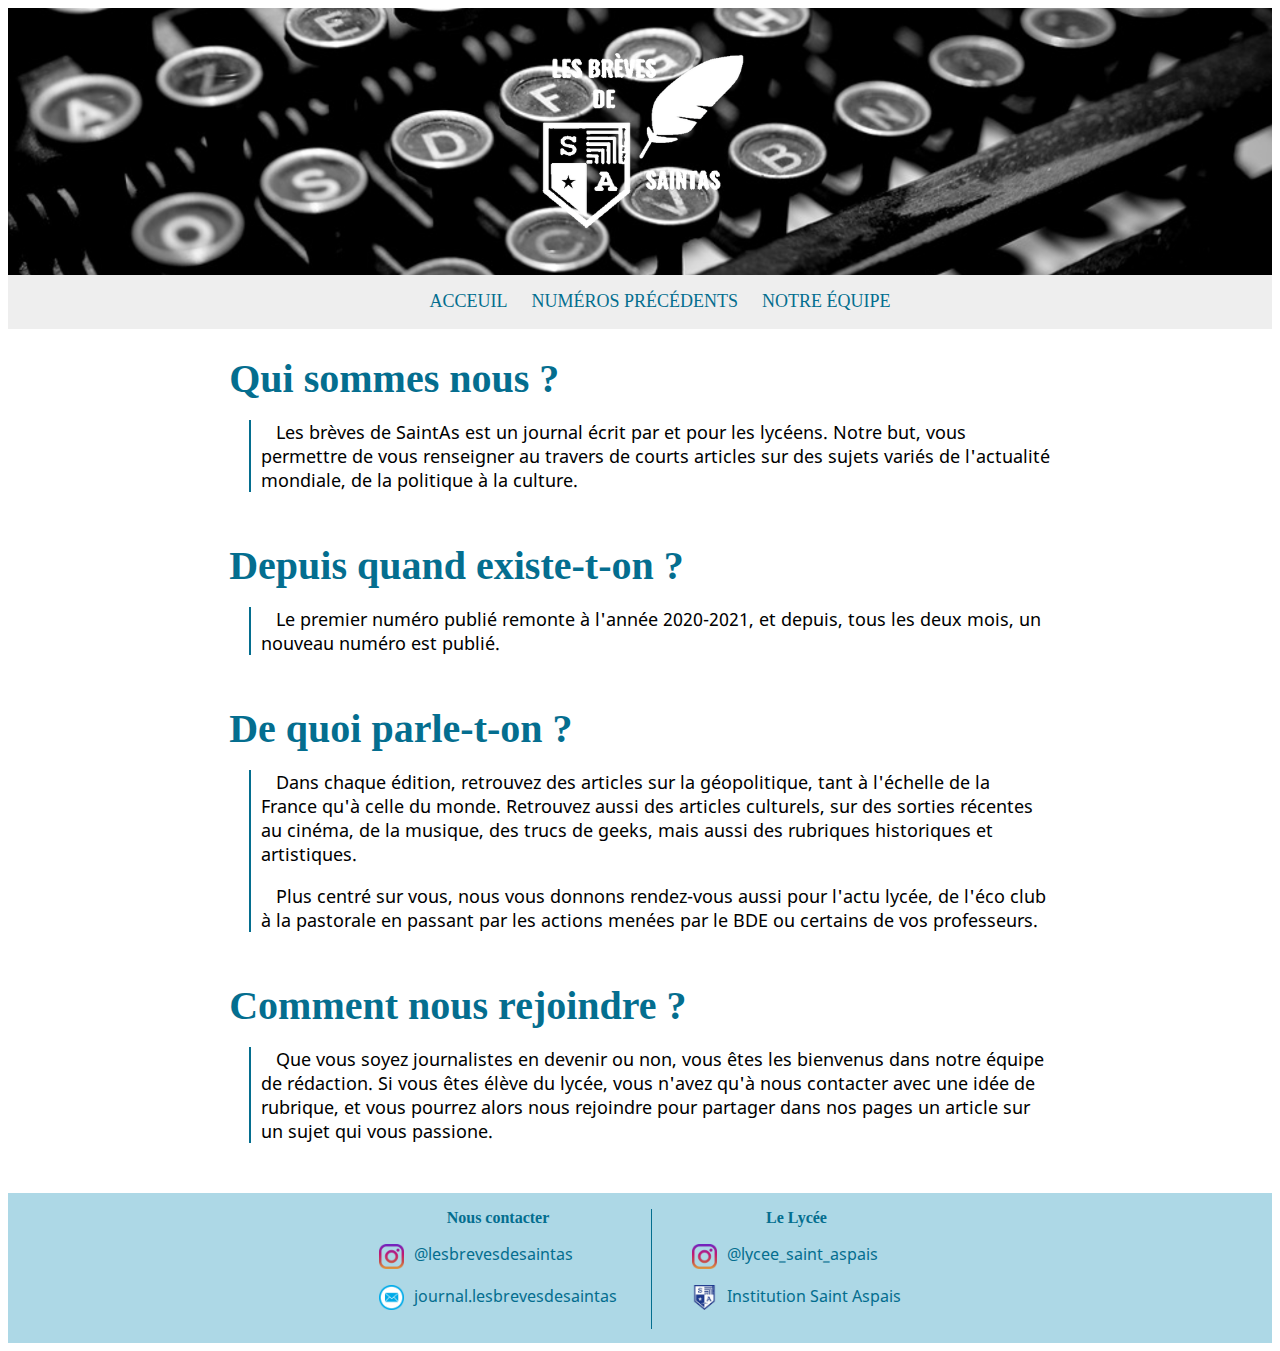
<file: index.html>
<!DOCTYPE html>
<html>
	<head>
		<title>Les Brèves de St' As</title>
		<meta charset="Unicode">
		<link rel="stylesheet" type="text/css" href="./styles/style.css">
		<link rel="stylesheet" type="text/css" href="./styles/indexStyle.css">
		<link rel="stylesheet" type="text/css" href="./styles/footerStyle.css">
		<link rel="stylesheet" type="text/css" href="./styles/headerStyle.css">
	</head>
	<body>
		<!-- Header -->
		<header>
			<img class="font-nav" src="./img/main/font-nav.png">
			<!-- Navigation -->
			<nav class='menu-nav'>
				<ul>
					<li class="btn-nav"><a href="pages/index.html">ACCEUIL</a></li>
					<li class="btn-nav"><a href="pages/newspaperPage.html">NUMÉROS PRÉCÉDENTS</a></li>
					<li class="btn-nav"><a href="pages/teamPage.html">NOTRE ÉQUIPE</a></li>
				</ul>
			</nav>
		</header>

		<!-- Page -->
		<div class="main-div">
			<div class="presentation">
				<h1>Qui sommes nous ?</h1>
				<div class="answer">
					<p class="p-content">
						Les brèves de SaintAs est un journal écrit par et pour les lycéens. Notre but, vous permettre de vous renseigner au travers de courts articles sur des sujets variés de l'actualité mondiale, de la politique à la culture.
					</p>
				</div>
			</div>
			<div class="existence">
				<h1>Depuis quand existe-t-on ?</h1>
				<div class="answer">
					<p class="p-content">
						Le premier numéro publié remonte à l'année 2020-2021, et depuis, tous les deux mois, un nouveau numéro est publié.
					</p>
				</div>
			</div>
			<div class="but">
				<h1>De quoi parle-t-on ?</h1>
				<div class="answer">
					<p class="p-content">
						Dans chaque édition, retrouvez des articles sur la géopolitique, tant à l'échelle de la France qu'à celle du monde. Retrouvez aussi des articles culturels, sur des sorties récentes au cinéma, de la musique, des trucs de geeks, mais aussi des rubriques historiques et artistiques.
					</p>
					<p class="p-content">
						Plus centré sur vous, nous vous donnons rendez-vous aussi pour l'actu lycée, de l'éco club à la pastorale en passant par les actions menées par le BDE ou certains de vos professeurs.
					</p>
				</div>
			</div>
			<div class="rejoindre">
				<h1>Comment nous rejoindre ?</h1>
				<div class="answer">
					<p class="p-content">
						Que vous soyez journalistes en devenir ou non, vous êtes les bienvenus dans notre équipe de rédaction. Si vous êtes élève du lycée, vous n'avez qu'à nous contacter avec une idée de rubrique, et vous pourrez alors nous rejoindre pour partager dans nos pages un article sur un sujet qui vous passione.
					</p>
				</div>
			</div>
		</div>


		<!-- Footer -->
		<footer>
			<!-- Nous Contacter -->
			<ul class="footer-contact footer-in footer-first">
				<li class="footer-li footer-title">Nous contacter</li>
				<li class="footer-li">
					<a href="https://www.instagram.com/lesbrevesdesaintas/" target="_blank">
						<p class="footer-link"><img src="./img/main/insta.jpg" alt="Logo Instagram" class="insta-img footer-img">@lesbrevesdesaintas</p>
					</a>
				</li>
				<li class="footer-li">
					<a href="mailto:journal.lesbrevesdesaintas@gmail.com">
						<p class="footer-link"><img src="./img/main/mail-img.png" alt="Logo Mail" class="mail-img footer-img">journal.lesbrevesdesaintas</p>
					</a>
				</li>
			</ul>
			<!-- Le Lycee -->
			<ul class="footer-lycee footer-in">
				<li class="footer-li footer-title">Le Lycée</li>
				<li class="footer-li">
					<a href="https://www.instagram.com/lycee_saint_aspais/" target="_blank">
						<p class="footer-link"><img src="./img/main/insta.jpg" alt="Logo Instagram" class="footer-insta-img footer-img">@lycee_saint_aspais</p>
					</a>
				</li>
				<li class="footer-li">
					<a href="http://www.lycee-st-aspais.org/" target="_blank">
						<p class="footer-link"><img src="./img/main/logo-lycee.png" alt="Logo Lycee" class="footer-lycee-img footer-img">Institution Saint Aspais</p>
					</a>
				</li>					
			</ul>
		</footer>
	</body>
</html>
</file>
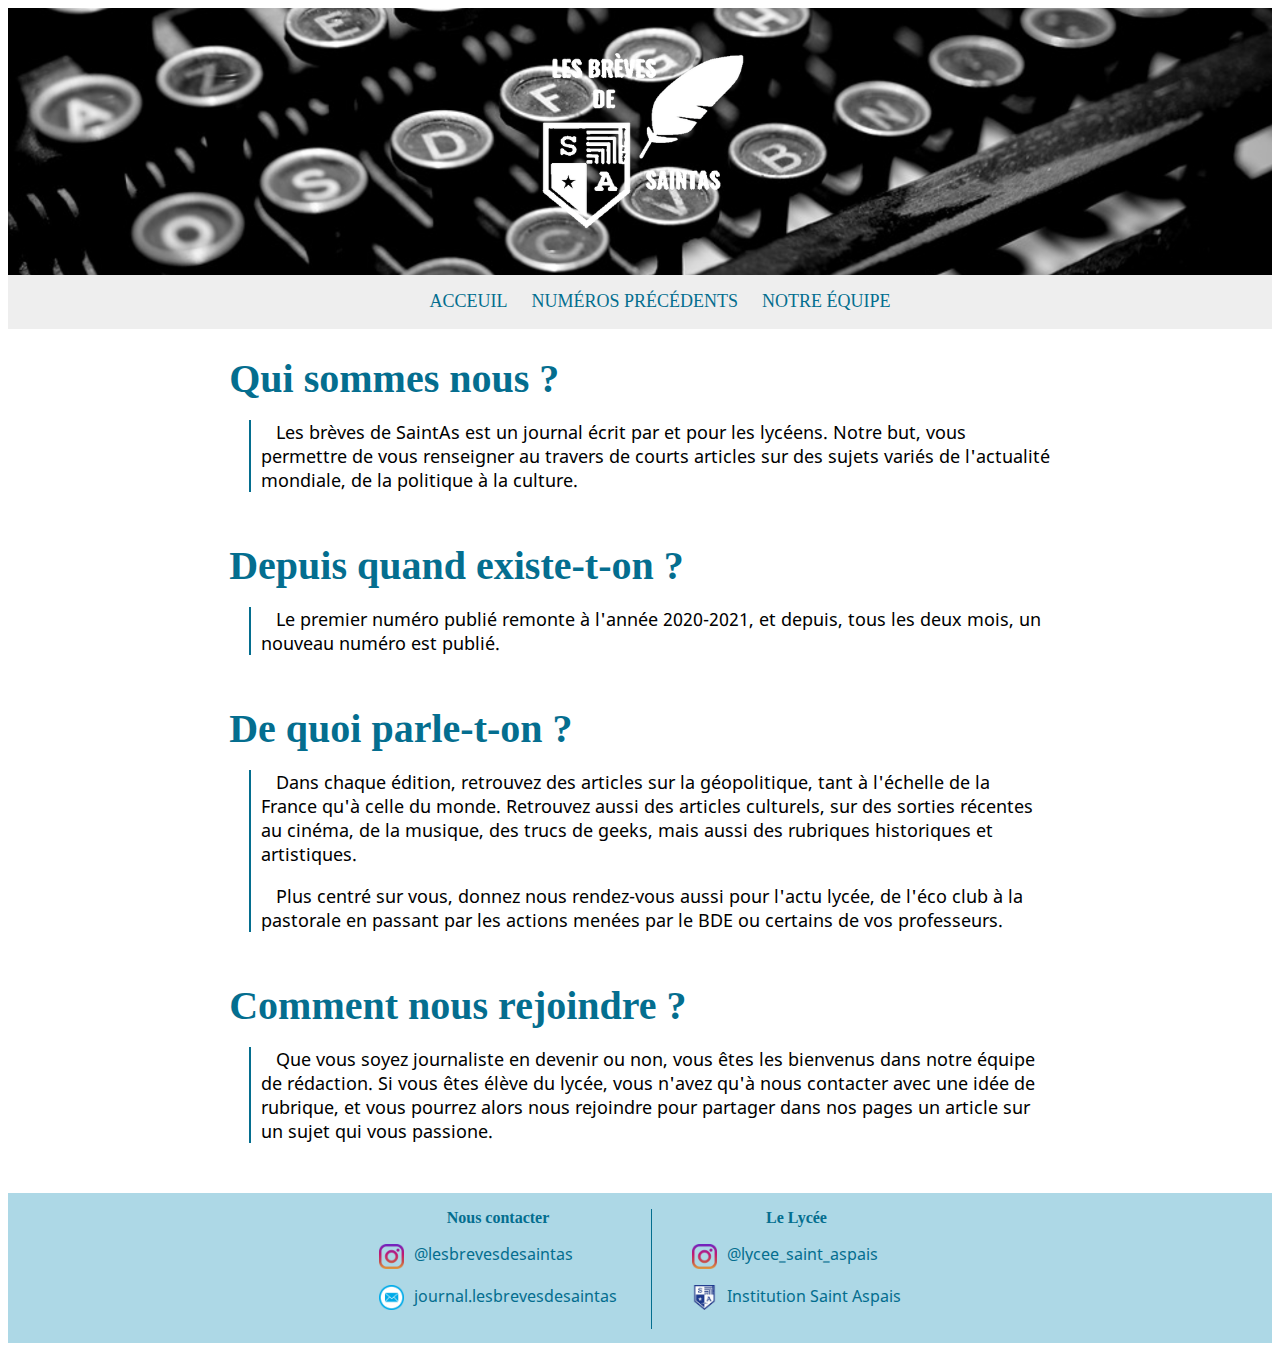
<file: pages/index.html>
<!DOCTYPE html>
<html>
	<head>
		<title>Les Brèves de St' As</title>
		<meta charset="utf-8">
		<link rel="stylesheet" type="text/css" href="../styles/style.css">
		<link rel="stylesheet" type="text/css" href="../styles/indexStyle.css">
		<link rel="stylesheet" type="text/css" href="../styles/footerStyle.css">
		<link rel="stylesheet" type="text/css" href="../styles/headerStyle.css">
	</head>
	<body>
		<!-- Header -->
		<header>
			<img class="font-nav" src="../img/main/font-nav.png">
			<!-- Navigation -->
			<nav class='menu-nav'>
				<ul>
					<li class="btn-nav"><a href="#">ACCEUIL</a></li>
					<li class="btn-nav"><a href="newspaperPage.html">NUMÉROS PRÉCÉDENTS</a></li>
					<li class="btn-nav"><a href="teamPage.html">NOTRE ÉQUIPE</a></li>
				</ul>
			</nav>
		</header>

		<!-- Page -->
		<div class="main-div">
			<div class="presentation">
				<h1>Qui sommes nous ?</h1>
				<div class="answer">
					<p class="p-content">
						Les brèves de SaintAs est un journal écrit par et pour les lycéens. Notre but, vous permettre de vous renseigner au travers de courts articles sur des sujets variés de l'actualité mondiale, de la politique à la culture.
					</p>
				</div>
			</div>
			<div class="existence">
				<h1>Depuis quand existe-t-on ?</h1>
				<div class="answer">
					<p class="p-content">
						Le premier numéro publié remonte à l'année 2020-2021, et depuis, tous les deux mois, un nouveau numéro est publié.
					</p>
				</div>
			</div>
			<div class="but">
				<h1>De quoi parle-t-on ?</h1>
				<div class="answer">
					<p class="p-content">
						Dans chaque édition, retrouvez des articles sur la géopolitique, tant à l'échelle de la France qu'à celle du monde. Retrouvez aussi des articles culturels, sur des sorties récentes au cinéma, de la musique, des trucs de geeks, mais aussi des rubriques historiques et artistiques.
					</p>
					<p class="p-content">
						Plus centré sur vous, donnez nous rendez-vous aussi pour l'actu lycée, de l'éco club à la pastorale en passant par les actions menées par le BDE ou certains de vos professeurs.
					</p>
				</div>
			</div>
			<div class="rejoindre">
				<h1>Comment nous rejoindre ?</h1>
				<div class="answer">
					<p class="p-content">
						Que vous soyez journaliste en devenir ou non, vous êtes les bienvenus dans notre équipe de rédaction. Si vous êtes élève du lycée, vous n'avez qu'à nous contacter avec une idée de rubrique, et vous pourrez alors nous rejoindre pour partager dans nos pages un article sur un sujet qui vous passione.
					</p>
				</div>
			</div>
		</div>


		<!-- Footer -->
		<footer>
			<!-- Nous Contacter -->
			<ul class="footer-contact footer-in footer-first">
				<li class="footer-li footer-title">Nous contacter</li>
				<li class="footer-li">
					<a href="https://www.instagram.com/lesbrevesdesaintas/" target="_blank">
						<p class="footer-link"><img src="../img/main/insta.jpg" alt="Logo Instagram" class="insta-img footer-img">@lesbrevesdesaintas</p>
					</a>
				</li>
				<li class="footer-li">
					<a href="mailto:journal.lesbrevesdesaintas@gmail.com">
						<p class="footer-link"><img src="../img/main/mail-img.png" alt="Logo Mail" class="mail-img footer-img">journal.lesbrevesdesaintas</p>
					</a>
				</li>
			</ul>
			<!-- Le Lycee -->
			<ul class="footer-lycee footer-in">
				<li class="footer-li footer-title">Le Lycée</li>
				<li class="footer-li">
					<a href="https://www.instagram.com/lycee_saint_aspais/" target="_blank">
						<p class="footer-link"><img src="../img/main/insta.jpg" alt="Logo Instagram" class="footer-insta-img footer-img">@lycee_saint_aspais</p>
					</a>
				</li>
				<li class="footer-li">
					<a href="http://www.lycee-st-aspais.org/" target="_blank">
						<p class="footer-link"><img src="../img/main/logo-lycee.png" alt="Logo Lycee" class="footer-lycee-img footer-img">Institution Saint Aspais</p>
					</a>
				</li>					
			</ul>
		</footer>
	</body>
</html>
</file>
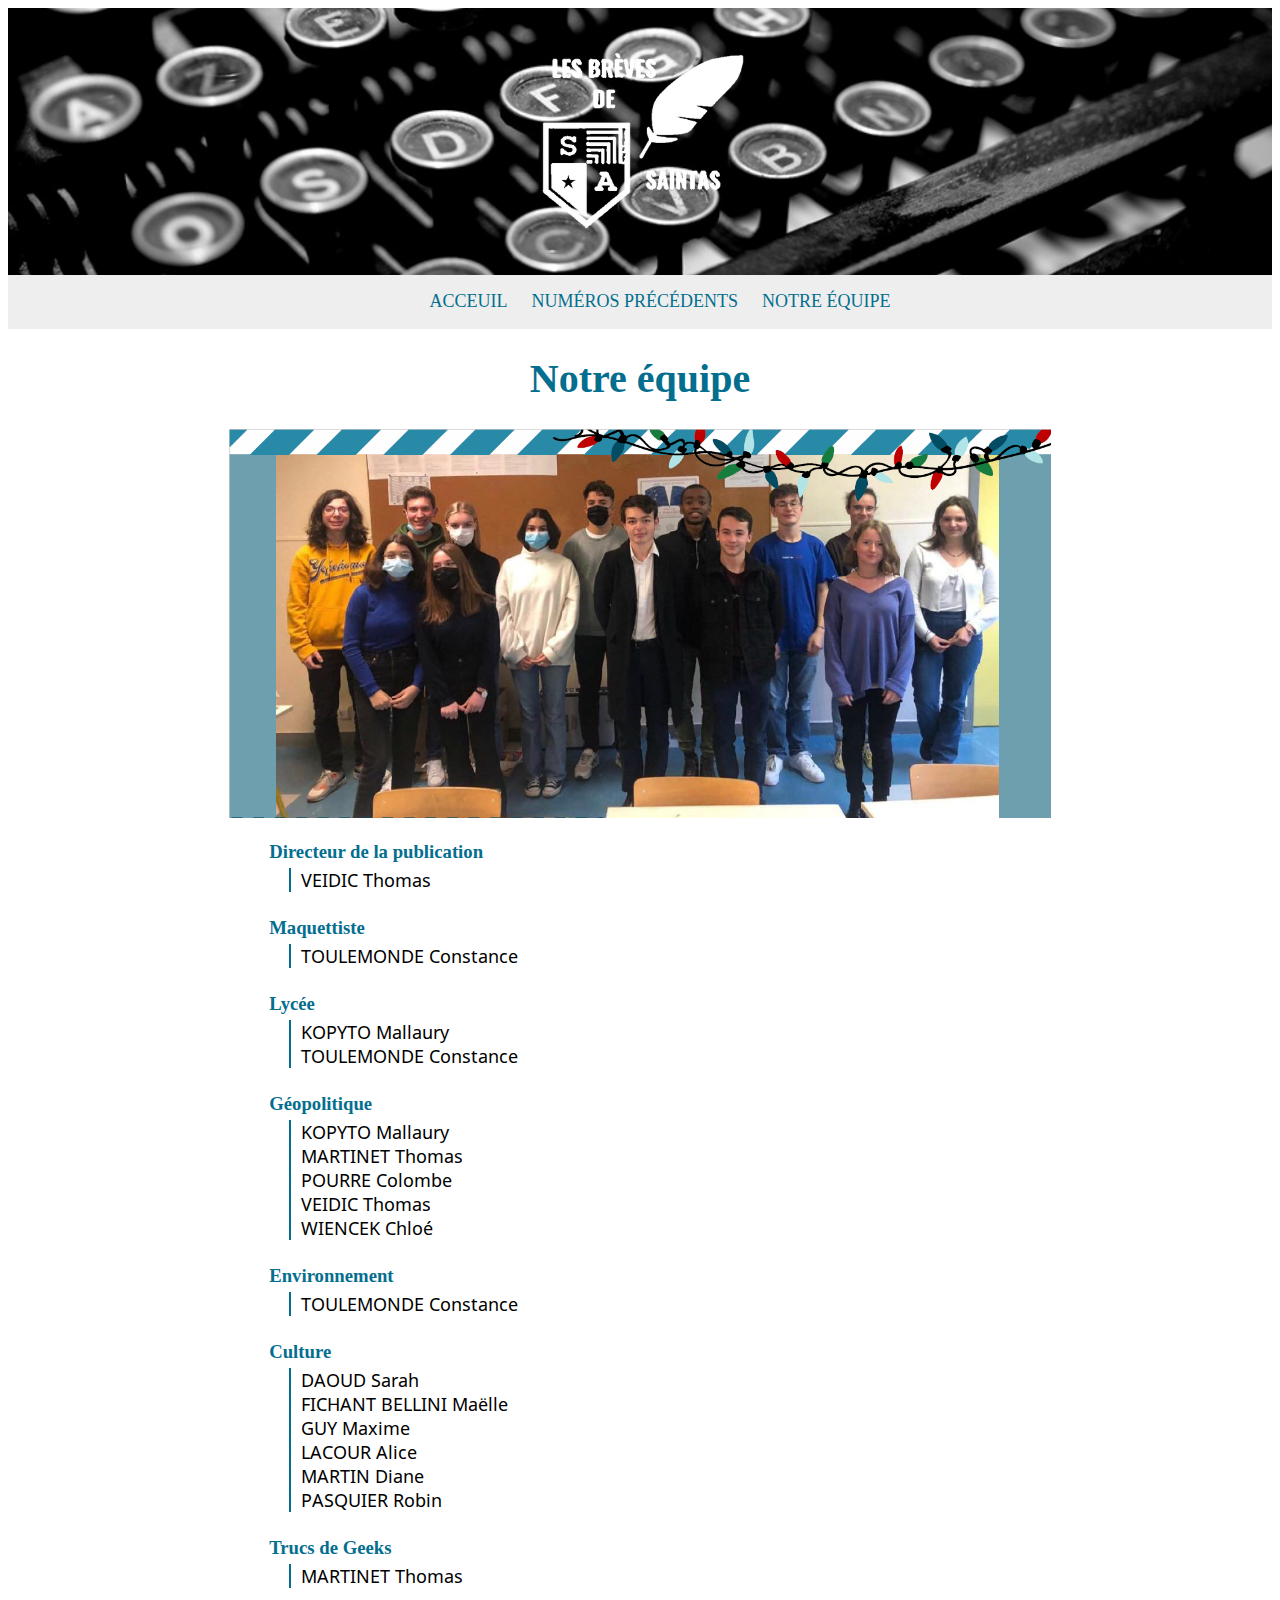
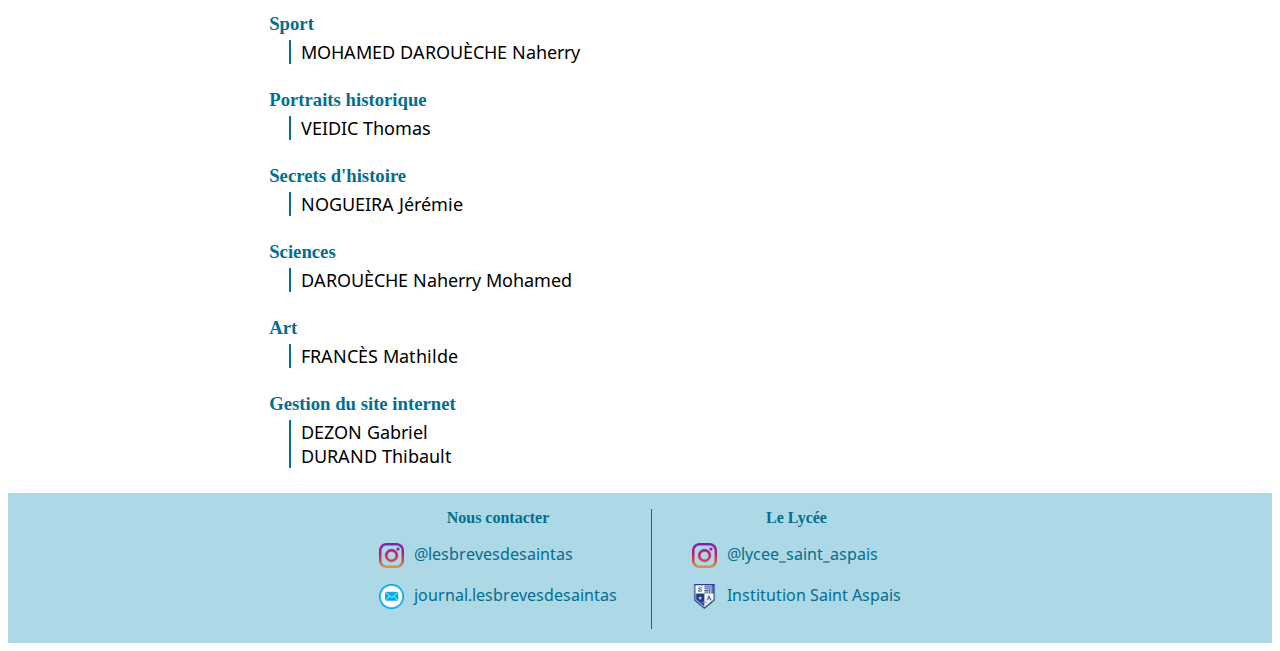
<file: pages/teamPage.html>
<!DOCTYPE html>
<html>
	<head>
		<title>Les Brèves de St' As</title>
		<meta charset="utf-8">
		<link rel="stylesheet" type="text/css" href="../styles/style.css">
		<link rel="stylesheet" type="text/css" href="../styles/teamStyle.css">
		<link rel="stylesheet" type="text/css" href="../styles/footerStyle.css">
		<link rel="stylesheet" type="text/css" href="../styles/headerStyle.css">
	</head>
	<body>
		<!-- Header -->
		<header>
			<img class="font-nav" src="../img/main/font-nav.png">
			<!-- Navigation -->
			<nav class='menu-nav'>
				<ul>
					<li class="btn-nav"><a href="index.html">ACCEUIL</a></li>
					<li class="btn-nav"><a href="newspaperPage.html">NUMÉROS PRÉCÉDENTS</a></li>
					<li class="btn-nav"><a href="#">NOTRE ÉQUIPE</a></li>
				</ul>
			</nav>
		</header>

		<!-- Page -->

		<div class="main-div">
			<h1 class="centered">Notre équipe</h1>
			<img src="../img/group-photo.png" alt="La Rédaction" class="main-img">
			<ul class="team-list">
				<li>
					<h3>Directeur de la publication</h3>
					<div class="team">
						<p class="content-p">VEIDIC Thomas</p>
					</div>
				</li>
				<li>
					<h3>Maquettiste</h3>
					<div class="team">
						<p class="content-p">TOULEMONDE Constance</p>
					</div>
				</li>
				<li>
					<h3>Lycée</h3>
					<div class="team">
						<p class="content-p">KOPYTO Mallaury<br>TOULEMONDE Constance</p>
					</div>
				</li>
				<li>
					<h3>Géopolitique</h3>
					<div class="team">
						<p class="content-p">KOPYTO Mallaury<br>MARTINET Thomas<br>POURRE Colombe<br>VEIDIC Thomas<br>WIENCEK Chloé</p>
					</div>
				</li>
				<li>
					<h3>Environnement</h3>
					<div class="team">
						<p class="content-p">TOULEMONDE Constance</p>
					</div>
				</li>
				<li>
					<h3>Culture</h3>
					<div class="team">
						<p class="content-p">DAOUD Sarah<br>FICHANT BELLINI Maëlle<br>GUY Maxime<br>LACOUR Alice<br>MARTIN Diane<br>PASQUIER Robin</p>
					</div>
				</li>
				<li>
					<h3>Trucs de Geeks</h3>
					<div class="team">
						<p class="content-p">MARTINET Thomas</p>
					</div>
				</li>
				<li>
					<h3>Sport</h3>
					<div class="team">
						<p class="content-p">MOHAMED DAROUÈCHE Naherry </p>
					</div>
				</li>
				<li>
					<h3>Portraits historique</h3>
					<div class="team">
						<p class="content-p">VEIDIC Thomas</p>
					</div>
				</li>
				<li>
					<h3>Secrets d'histoire</h3>
					<div class="team">
						<p class="content-p">NOGUEIRA Jérémie</p>
					</div>
				</li>
				<li>
					<h3>Sciences</h3>
					<div class="team">
						<p class="content-p">DAROUÈCHE Naherry Mohamed</p>
					</div>
				</li>
				<li>
					<h3>Art</h3>
					<div class="team">
						<p class="content-p">FRANCÈS Mathilde</p>
					</div>
				</li>
				<li>
					<h3>Gestion du site internet</h3>
					<div class="team">
						<p class="content-p">DEZON Gabriel<br>DURAND Thibault</p>
					</div>
				</li>
			</ul>
		</div>

		<!-- Footer -->
		<footer>
			<!-- Nous Contacter -->
			<ul class="footer-contact footer-in footer-first">
				<li class="footer-li footer-title">Nous contacter</li>
				<li class="footer-li">
					<a href="https://www.instagram.com/lesbrevesdesaintas/" target="_blank">
						<p class="footer-link"><img src="../img/main/insta.jpg" alt="Logo Instagram" class="insta-img footer-img">@lesbrevesdesaintas</p>
					</a>
				</li>
				<li class="footer-li">
					<a href="mailto:journal.lesbrevesdesaintas@gmail.com">
						<p class="footer-link"><img src="../img/main/mail-img.png" alt="Logo Mail" class="mail-img footer-img">journal.lesbrevesdesaintas</p>
					</a>
				</li>
			</ul>
			<!-- Le Lycee -->
			<ul class="footer-lycee footer-in">
				<li class="footer-li footer-title">Le Lycée</li>
				<li class="footer-li">
					<a href="https://www.instagram.com/lycee_saint_aspais/" target="_blank">
						<p class="footer-link"><img src="../img/main/insta.jpg" alt="Logo Instagram" class="footer-insta-img footer-img">@lycee_saint_aspais</p>
					</a>
				</li>
				<li class="footer-li">
					<a href="http://www.lycee-st-aspais.org/" target="_blank">
						<p class="footer-link"><img src="../img/main/logo-lycee.png" alt="Logo Lycee" class="footer-lycee-img footer-img">Institution Saint Aspais</p>
					</a>
				</li>					
			</ul>
		</footer>		
	</body>
</html>
</file>
<file: styles/style.css>
/*Font Face*/
@font-face {
    font-family: 'NotoSans';
    src: url('../font/NotoSans-Regular.ttf') format('truetype')
}

/*Main Style*/
* {
	user-select: none;
}

a {
	text-decoration: none;
}

h1 {
	font-size: 250%;
	font-family: 'EbGaramond';
	color: #046e8f;
}

p {
	font-family: 'NotoSans';
}

/*div*/
div.main-div {
	width: 65%;
	margin: auto;
}
</file>
<file: styles/indexStyle.css>
p.p-content {
	padding-left: 10px;
	text-indent: 15px;
	font-size: 112.5%;
}

div.answer {
	margin-left: 20px;
	border-left: 2px solid #046e8f;
	margin-bottom: 50px;
}

.main-div h1 {
	margin-bottom: 0px;
}
</file>
<file: styles/footerStyle.css>
/*Footer*/
footer {
	background-color: #ADD8E6;
	text-align: center;
	height: 150px;
}

footer .footer-in {
	list-style-type: none;
	display: inline-block;
	vertical-align: top;
}

footer .footer-first {
	padding-left: 0px;
}

footer .footer-in:not(.footer-first) {
	height: 120px;
	border-left: 1px solid #046e8f;
	margin-left: 30px;
}

footer .footer-li {
	max-height: 35px;
	text-align: left;
}

footer p.footer-link {
	color: #046e8f;
}

footer p.footer-link:hover {
	text-decoration: underline;
}

footer .footer-title {
	color: #046e8f;
	text-align: center;
	font-weight: bold;
}

footer .footer-img {
	width: 25px;
	height: auto;
	padding-right: 10px;
	vertical-align: middle;
}
</file>
<file: styles/headerStyle.css>
/*Navigation*/

nav.menu-nav ul {
	text-align: center;
}

nav.menu-nav ul li.btn-nav {
	list-style-type: none;
	display: inline-block;
}

nav.menu-nav ul li.btn-nav a {
	color: #046e8f;
	padding: 10px;
	font-size: 18px;
}

nav.menu-nav ul li.btn-nav a:hover {
	background: #bbb;
	border-radius: 5px;
}

img.font-nav {
    max-width: 100%;
    height: auto;
    display: block;
}

header {
	background-color: #eee;
	padding-bottom: 1px;
}
</file>
<file: styles/teamStyle.css>
.main-img {
	max-width: 100%;
	height: auto;
}

h1.centered {
	text-align: center;
}

h3 {
	font-family: 'EbGaramond';
	color: #046e8f;
	margin-bottom: 0px;
}

.main-div .team-list {
	list-style-type: none;
}

p.content-p {
	margin-top: 5px;
	padding-left: 10px;
	font-size: 112.5%;
}

div.team {
	margin-left: 20px;
	border-left: 2px solid #046e8f;
	margin-bottom: 25px;
}
</file>
